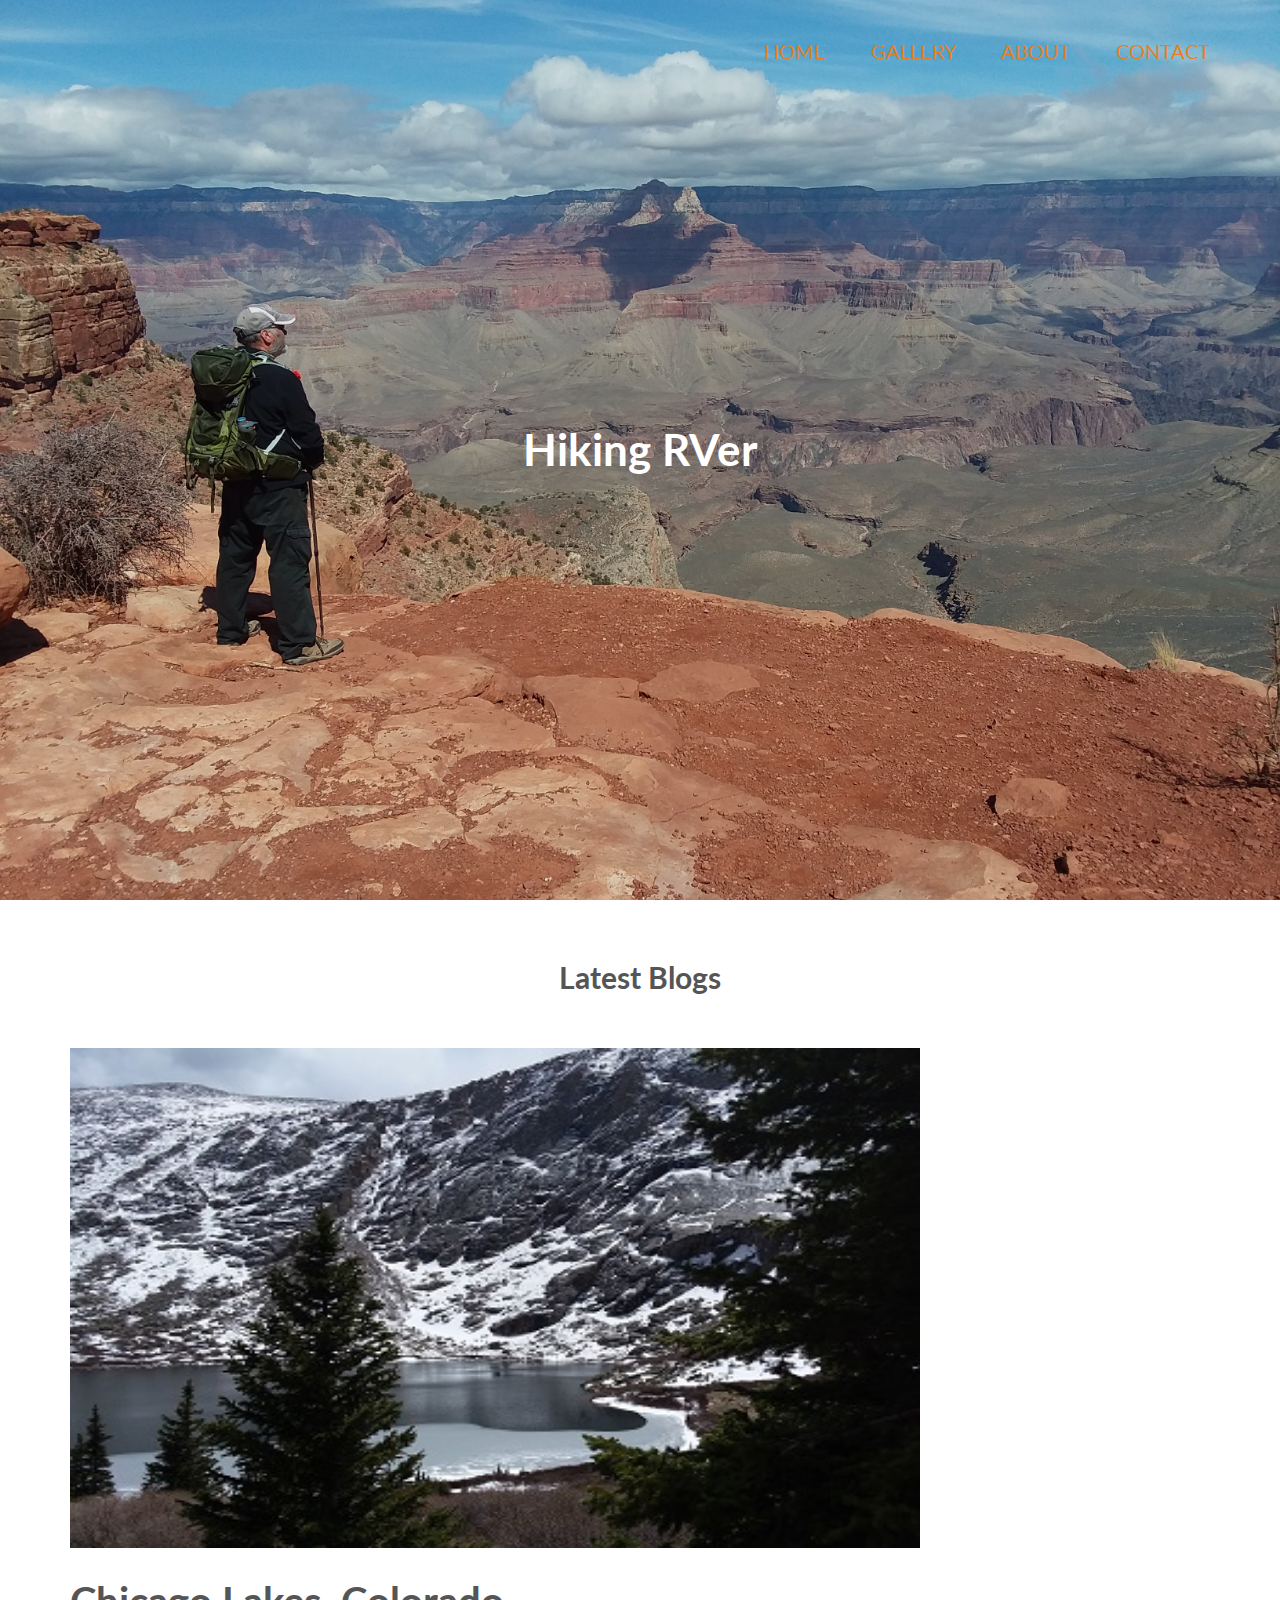
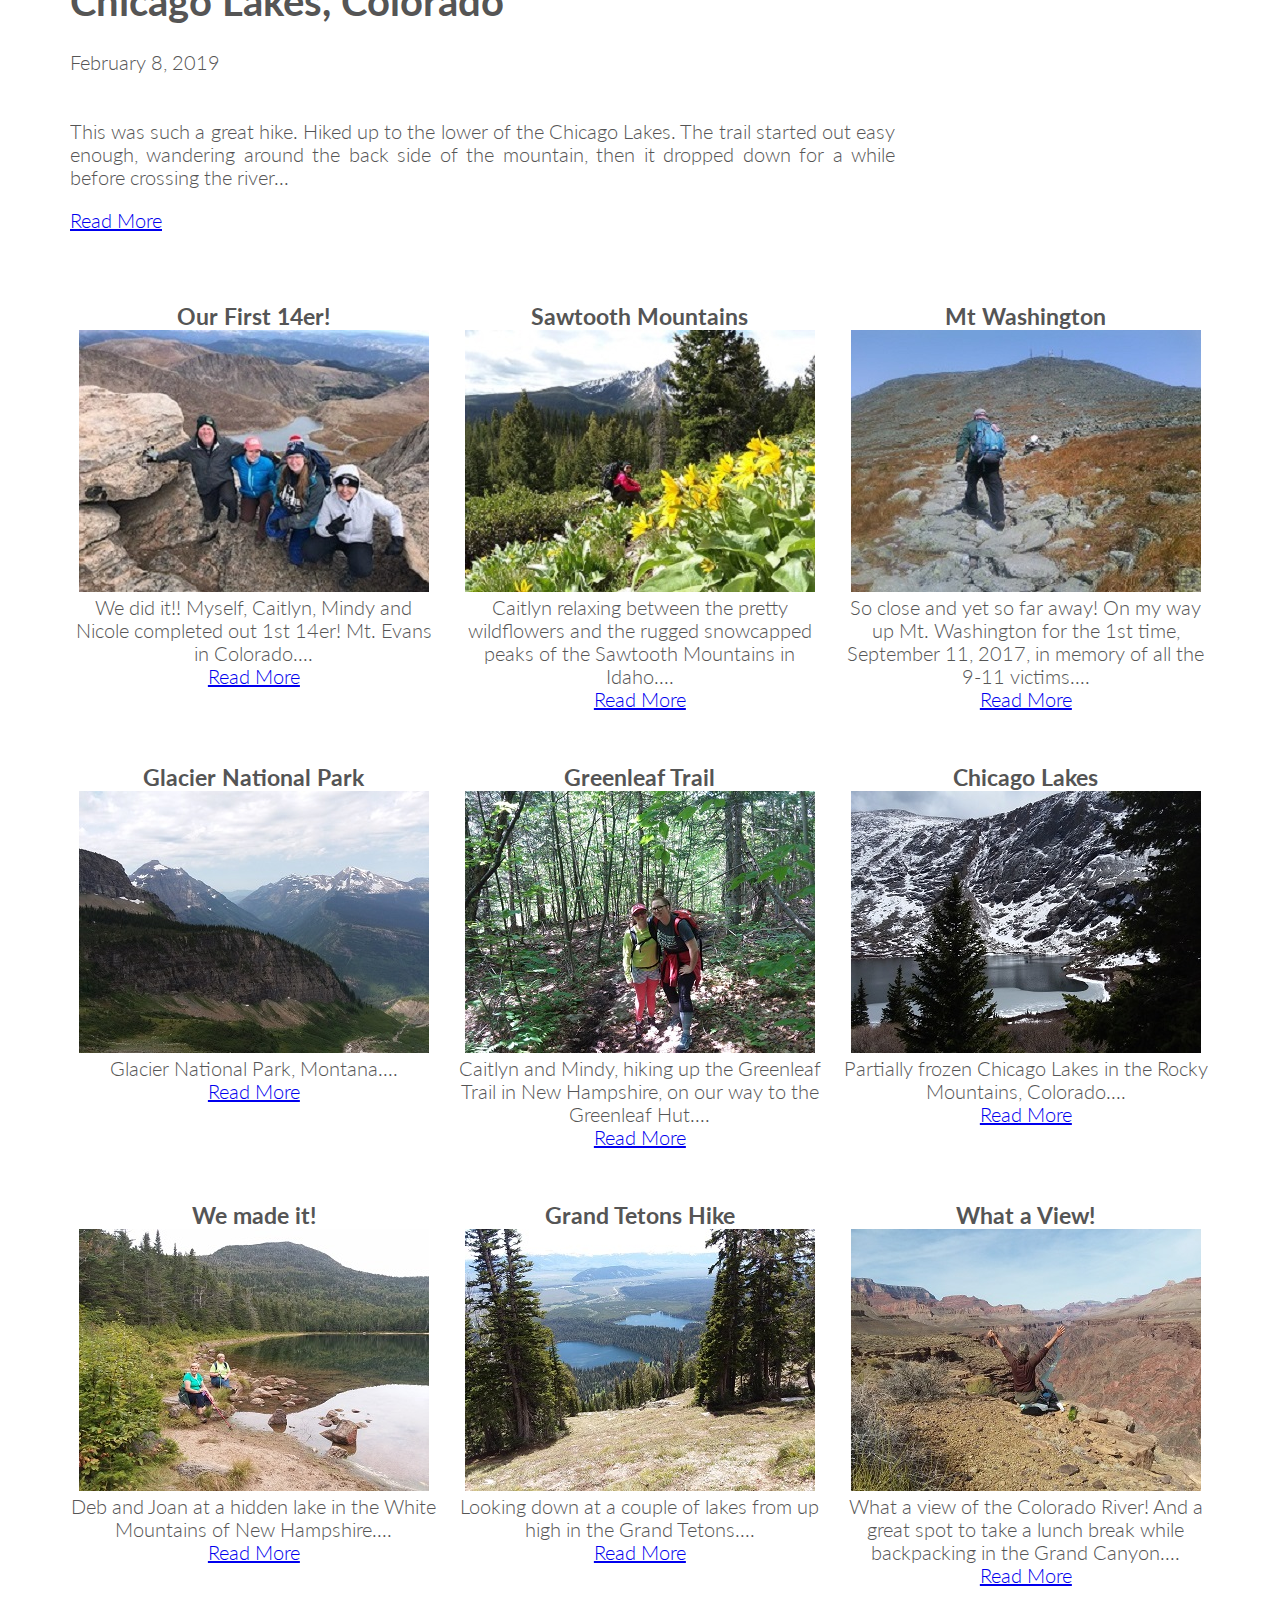
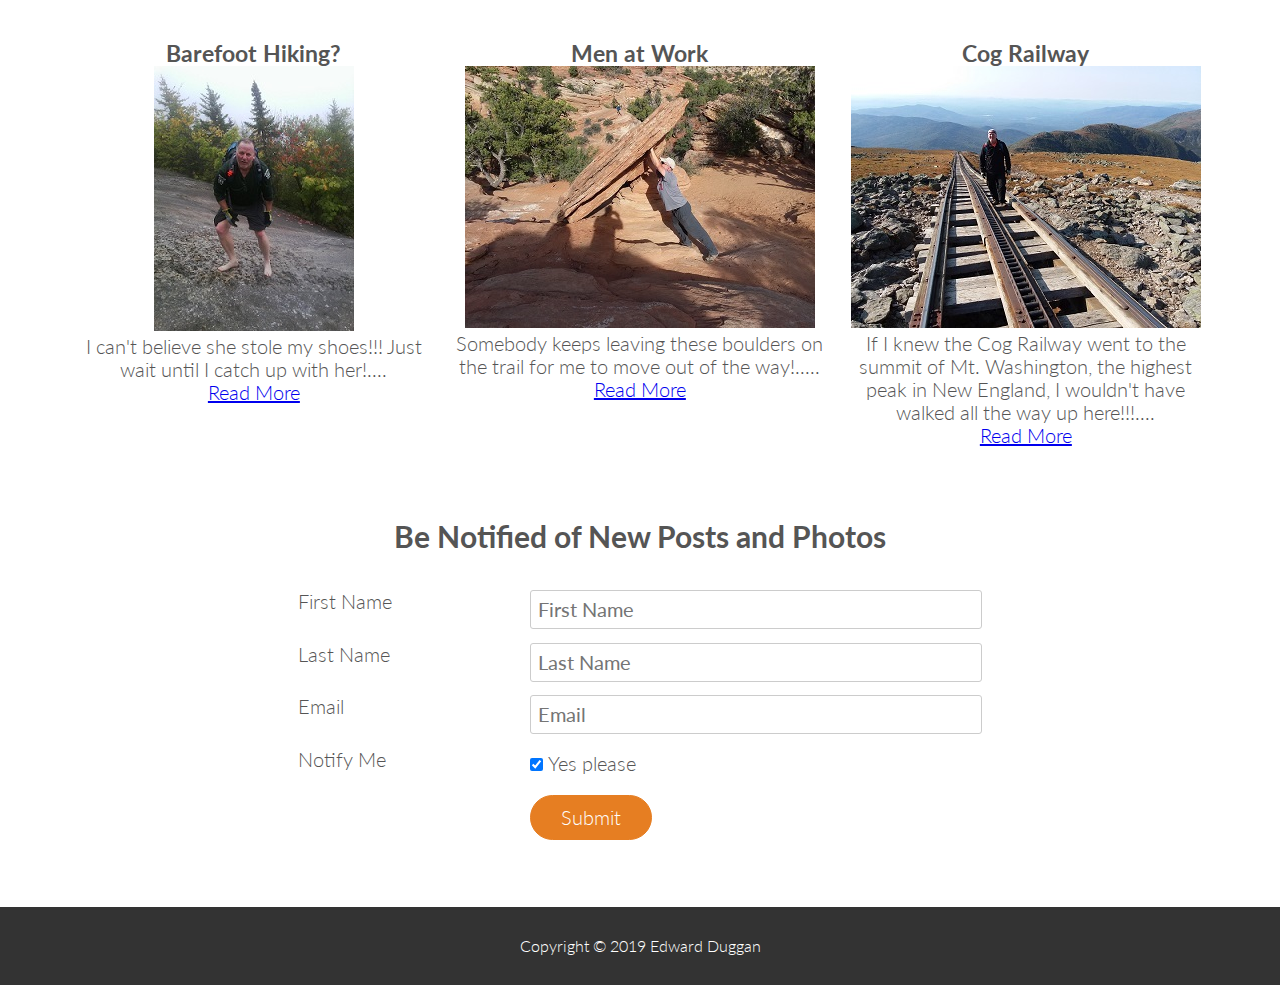
<file: index.html>
<!DOCTYPE html>
<html lang="en">
	<head>			
		<meta charset="utf-8">
		<meta name="viewport" content="width-device-width, initial-scale 1.0">	
		<meta name="description" content="Photos and stories of views along the hiking trails">
		<meta name="keywords" content="views, pictures, photos, trails, hiking, hikes, hiking trails, hiking scenery, mountains, pictures of scenic hikes, photos of scenic hikes, hiking blog, stories of hikes, nature pictures, nature photos, mountains, lakes, rivers, streams, waterfalls, mother nature">
		<meta name="author" content="Edward Duggan">

		<link rel="stylesheet" type="text/css" href="vendors/css/normalize.css">
		<link rel="stylesheet" type="text/css" href="vendors/css/grid.css">
		<link rel="stylesheet" type="text/css" href="resources/css/style.css">
		<link href="http://fonts.googleapis.com/css?family=Lato:100,300,400,300italic" rel="stylesheet" type="text/css">

		<script src="https://ajax.googleapis.com/ajax/libs/jquery/3.1.1/jquery.min.js" type="text/javascript"></script>
	    
		<title>Hiking RVer</title>
	</head>

	<body>
		<header>
			<nav>
				<div class="main-header-home">
					<div class="row">
						<ul class="main-nav">
							<li class="current"><a href="index.html">Home</a></li>
							<li><a href="gallery.html">Gallery</a></li>
							<li><a href="about.html">About</a></li>
							<li><a href="contact.html">Contact</a></li>
						</ul>
					</div>
				</div>
			</nav>
			<div id="branding-heading">
				<h1>Hiking RVer</h1>
			</div>			
		</header>

		<section class="latest-blogs">
			<div class="row">
				<h2>Latest Blogs</h2>
				<br>
			</div>
		</section>

		<section>
			<div class="container">
				<div class="row">
					<div class="blog-post">
						<img src="resources/css/img/photos/chicago_lakes.jpg" alt="Chicago Lakes, Colorado">
                        <h1>Chicago Lakes, Colorado</h1>
						<p class="date">February 8, 2019</p>
                        <br><br><br>
						<p class="main-text">
							This was such a great hike.  Hiked up to the lower of the Chicago Lakes.  The trail started out easy enough, wandering around the back side of the mountain, then it dropped down for a while before crossing the river...
						</p>
						<div class="row">
							<div class="button">
								<a href="#"> Read More </a>
							</div>
						</div>
					</div>
				</div>
			</div>
		</section>

		<section class="section-blog">
			<div class="row">

				<div class="col span-1-of-3 box">
					<h3>Our First 14er!</h3>
					<figure class="blog-main-photo">
						<img src="resources/css/img/photos/14er.jpg" alt="Mt. Evan's Summit, Colorado">
					</figure>
					<p>
						We did it!!  Myself, Caitlyn, Mindy and Nicole completed out 1st 14er!  Mt. Evans in Colorado....
					</p>
					<div class="row">
						<div class="button">
							<a href="#"> Read More </a>
						</div>
					</div>
				</div>

				<div class="col span-1-of-3 box">
					<h3>Sawtooth Mountains</h3>
					<figure class="blog-main-photo">
						<img src="resources/css/img/photos/contrast.jpg" alt="Sawtooth Mountains, Idaho">
					</figure>
					<p>
						Caitlyn relaxing between the pretty wildflowers and the rugged snowcapped peaks of the Sawtooth Mountains in Idaho....
					</p>
					<div class="row">
						<div class="button">
							<a href="#"> Read More </a>
						</div>
					</div>
				</div>

				<div class="col span-1-of-3 box">
					<h3>Mt Washington</h3>
					<figure class="blog-main-photo">
						<img src="resources/css/img/photos/keep_going.jpg" alt="Mt. Washington, New Hampshire">
					</figure>
					<p>
						So close and yet so far away!  On my way up Mt. Washington for the 1st time, September 11, 2017, in memory of all the 9-11 victims....
					</p>
					<div class="row">
						<div class="button">
							<a href="#"> Read More </a>
						</div>
					</div>
				</div>

			</div>
		</section>

		<section class="section-blog">
			<div class="row">

				<div class="col span-1-of-3 box">
					<h3>Glacier National Park</h3>
					<figure class="blog-main-photo">
						<img src="resources/css/img/photos/glacier.jpg" alt="Glacier National Park, Montana">
					</figure>
					<p>
						Glacier National Park, Montana....
					</p>
					<div class="row">
						<div class="button">
							<a href="#"> Read More </a>
						</div>
					</div>
				</div>

				<div class="col span-1-of-3 box">
					<h3>Greenleaf Trail</h3>
					<figure class="blog-main-photo">
						<img src="resources/css/img/photos/cait_and_mindy.jpg" alt="My kids on the Greenleaf Trail">
					</figure>
					<p>
						Caitlyn and Mindy, hiking up the Greenleaf Trail in New Hampshire, on our way to the Greenleaf Hut....
					</p>
					<div class="row">
						<div class="button">
							<a href="#"> Read More </a>
						</div>
					</div>
				</div>

				<div class="col span-1-of-3 box">
					<h3>Chicago Lakes</h3>
					<figure class="blog-main-photo">
						<img src="resources/css/img/photos/chicago_lakes.jpg" alt="Chicago Lakes, Colorado">
					</figure>
					<p>
						Partially frozen Chicago Lakes in the Rocky Mountains, Colorado....
					</p>
					<div class="row">
						<div class="button">
							<a href="#"> Read More </a>
						</div>
					</div>
				</div>

			</div>
		</section>

		<section class="section-blog">
			<div class="row">

				<div class="col span-1-of-3 box">
					<h3>We made it!</h3>
					<figure class="blog-main-photo">
						<img src="resources/css/img/photos/hidden_lake.jpg" alt="A Hidden Lake in New Hampshire">
					</figure>
					<p>
						Deb and Joan at a hidden lake in the White Mountains of New Hampshire....
					</p>
					<div class="row">
						<div class="button">
							<a href="#"> Read More </a>
						</div>
					</div>
				</div>

				<div class="col span-1-of-3 box">
					<h3>Grand Tetons Hike</h3>
					<figure class="blog-main-photo">
						<img src="resources/css/img/photos/grand_tetons.jpg" alt="Grand Tetons, Wyoming">
					</figure>
					<p>
						Looking down at a couple of lakes from up high in the Grand Tetons....
					</p>
					<div class="row">
						<div class="button">
							<a href="#"> Read More </a>
						</div>
					</div>
				</div>

				<div class="col span-1-of-3 box">
					<h3>What a View!</h3>
					<figure class="blog-main-photo">
						<img src="resources/css/img/photos/what_a_view.jpg" alt="Colrado River, Grand Canyon">
					</figure>
					<p>
						What a view of the Colorado River!  And a great spot to take a lunch break while backpacking in the Grand Canyon....
					</p>
					<div class="row">
						<div class="button">
							<a href="#"> Read More </a>
						</div>
					</div>
				</div>

			</div>
		</section>

		<section class="section-blog">
			<div class="row">

				<div class="col span-1-of-3 box">
					<h3>Barefoot Hiking?</h3>
					<figure class="blog-main-photo">
						<img src="resources/css/img/photos/she_stole_my_shoes.jpg" alt="Barefoot hiking the Baldfaces in New Hampshire">
					</figure>
					<p>
						I can't believe she stole my shoes!!!  Just wait until I catch up with her!....
					</p>
					<div class="row">
						<div class="button">
							<a href="#"> Read More </a>
						</div>
					</div>
				</div>

				<div class="col span-1-of-3 box">
					<h3>Men at Work</h3>
					<figure class="blog-main-photo">
						<img src="resources/css/img/photos/men_at_work.jpg" alt="Men at Work, Zion National Park">
					</figure>
					<p>
						Somebody keeps leaving these boulders on the trail for me to move out of the way!.....
					</p>
					<div class="row">
						<div class="button">
							<a href="#"> Read More </a>
						</div>
					</div>
				</div>

				<div class="col span-1-of-3 box">
					<h3>Cog Railway</h3>
					<figure class="blog-main-photo">
						<img src="resources/css/img/photos/cog_railway.jpg" alt="Cog Railway tracks near Mt. Washington Summit in New Hampshire">
					</figure>
					<p>
						If I knew the Cog Railway went to the summit of Mt. Washington, the highest peak in New England, I wouldn't have walked all the way up here!!!....
					</p>
					<div class="row">
						<div class="button">
							<a href="#"> Read More </a>
						</div>
					</div>
				</div>

			</div>
		</section>

		<section class="section-form">
			<div class="row">
				<h2>Be Notified of New Posts and Photos</h2>
			</div>
			<div class="row">
				<form method="post" action="#" class="contact-form">
					<div class="row">
						<div class="col span-1-of-3">
							<label for="firstName">First Name</label>
						</div>
						<div class="col span-2-of-3">
							<input type="text" name="firstName" id="firstName" placeholder="First Name" required="">
						</div>
					</div>
                    <div class="row">
						<div class="col span-1-of-3">
							<label for="lastName">Last Name</label>
						</div>
						<div class="col span-2-of-3">
							<input type="text" name="lastName" id="lastName" placeholder="Last Name" required="">
						</div>
					</div>
					<div class="row">
						<div class="col span-1-of-3">
							<label for="email">Email</label>
						</div>
						<div class="col span-2-of-3">
							<input type="email" name="email" id="email" placeholder="Email" required>
						</div>
					</div>
					<div class="row">
						<div class="col span-1-of-3">
							<label>Notify Me</label>
						</div>
						<div class="col span-2-of-3">
							<input type="checkbox" name="notify" id="notify" checked>Yes please
						</div>
					</div>
					<div class="row">
						<div class="col span-1-of-3">
							<label>&nbsp;</label>
						</div>
						<div class="col span-2-of-3">
							<input type="submit" value="Submit">
						</div>
					</div>
				</form>
			</div>
		</section>      

		<footer>
			<div class="row">
				<p>Copyright &copy; 2019 Edward Duggan</p>
			</div>
		</footer>
	</body>
</html>
</file>
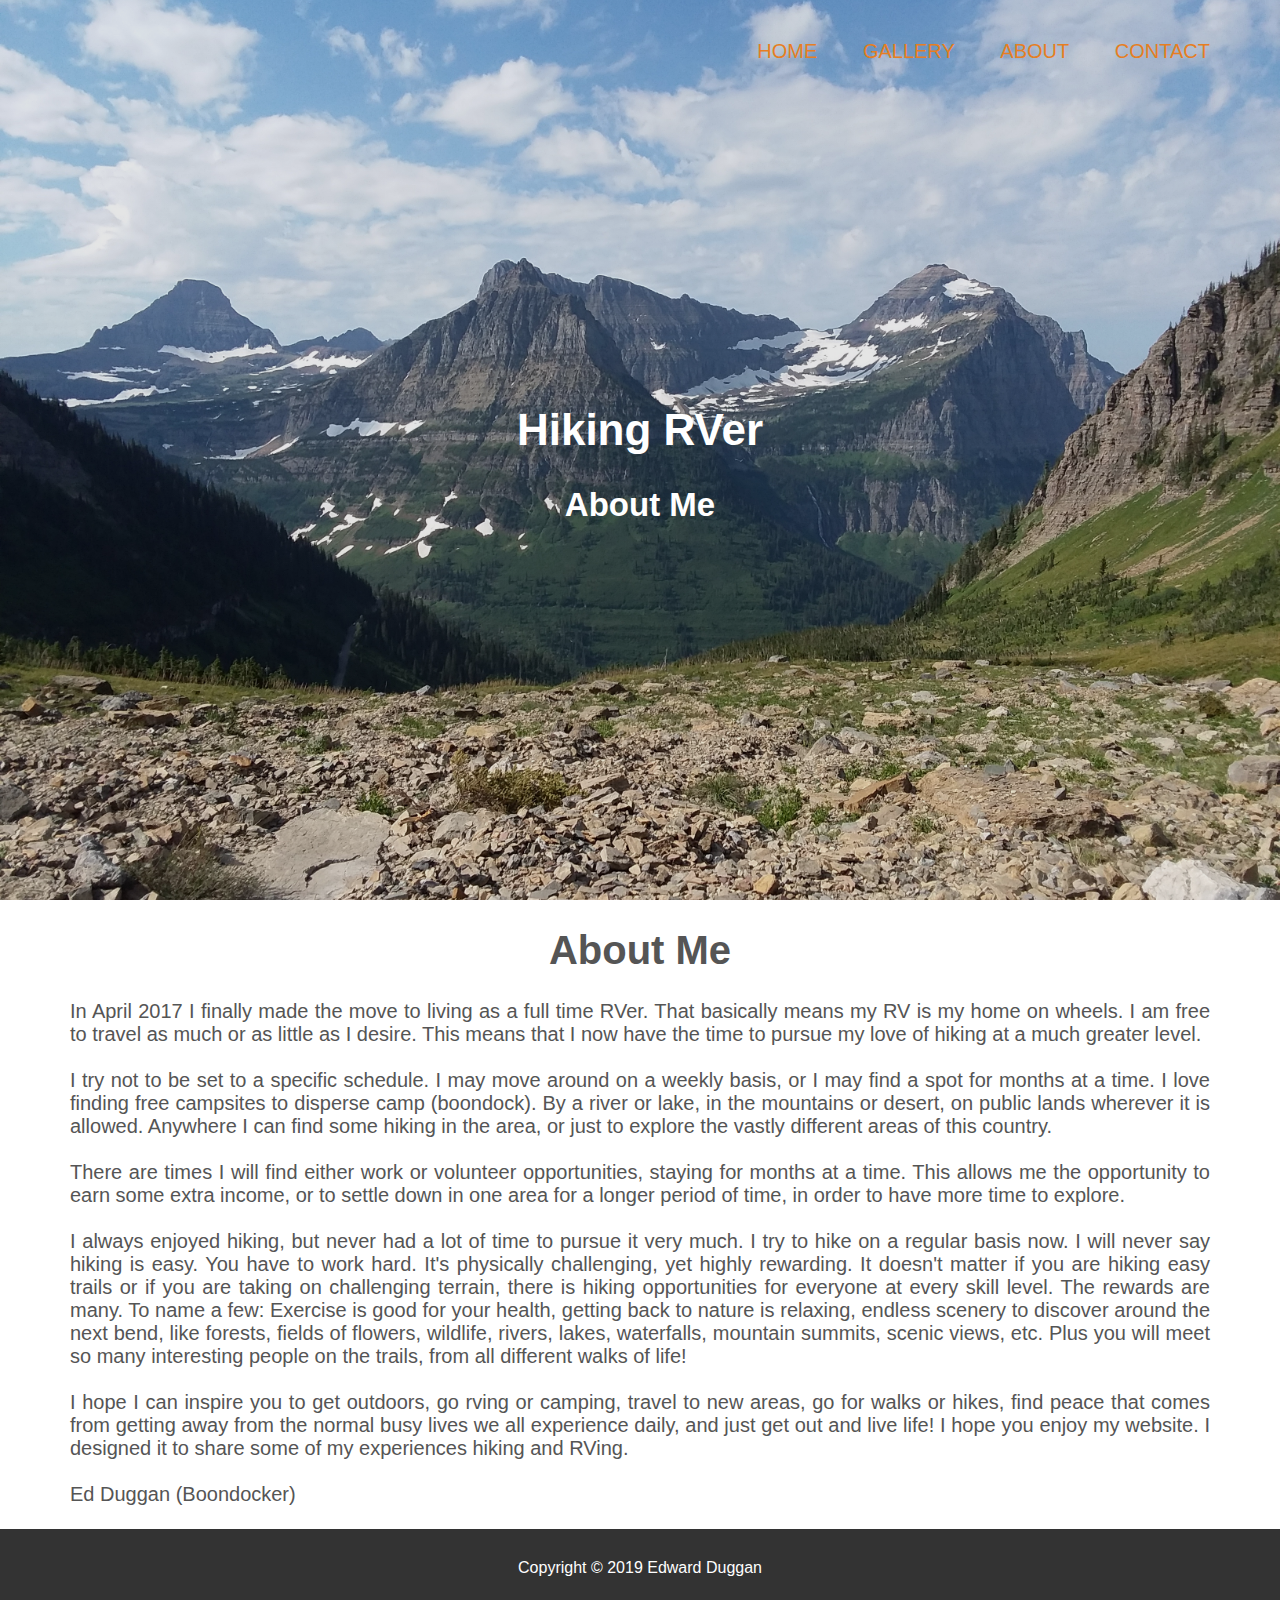
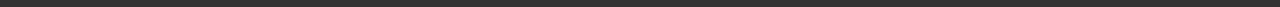
<file: about.html>
<!DOCTYPE html>
<html lang="en">
	<head>		
	<!--
		<meta charset="utf-8">
		<meta name="viewport" content="width-device-width, initial-scale 1.0">	
		<meta name="description" content="Photos and stories of views along the hiking trails">
		<meta name="keywords" content="views, pictures, photos, trails, hiking, hikes, hiking trails, hiking scenery, mountains, pictures of scenic hikes, photos of scenic hikes, hiking blog, stories of hikes, nature pictures, nature photos, mountains, lakes, rivers, streams, waterfalls, mother nature">
		<meta name="author" content="Edward Duggan">
	-->

		<link rel="stylesheet" type="text/css" href="vendors/css/normalize.css">
		<link rel="stylesheet" type="text/css" href="vendors/css/grid.css">
		<link rel="stylesheet" type="text/css" href="resources/css/style.css">
		<title>Hiking RVer</title>
	</head>

	<body>
		<header>
			<nav>
				<div class="main-header-about">
					<div class="row">
						<ul class="main-nav">
							<li><a href="index.html">Home</a></li>
							<li><a href="gallery.html">Gallery</a></li>
							<li class="current"><a href="about.html">About</a></li>
							<li><a href="contact.html">Contact</a></li>
						</ul>
					</div>
				</div>
			</nav>
			<div class="about-heading">
				<h1>Hiking RVer<br></h1>
				<h2>About Me</h2>
			</div>			
		</header>

		<section class="about_me">
			<div class="row">
				<h1>About Me</h1>
				<p>In April 2017 I finally made the move to living as a full time RVer.  That basically means my RV is my home on wheels.  I am free to travel as much or as little as I desire.  This means that I now have the time to pursue my love of hiking at a much greater level.</p>
				<br>
				<p>I try not to be set to a specific schedule.  I may move around on a weekly basis, or I may find a spot for months at a time.  I love finding free campsites to disperse camp (boondock).  By a river or lake, in the mountains or desert, on public lands wherever it is allowed.  Anywhere I can find some hiking in the area, or just to explore the vastly different areas of this country.</p>
				<br>
				<p>There are times I will find either work or volunteer opportunities, staying for months at a time.  This allows me the opportunity to earn some extra income, or to settle down in one area for a longer period of time, in order to have more time to explore.</p>
				<br>
				<p>I always enjoyed hiking, but never had a lot of time to pursue it very much.  I try to hike on a regular basis now.  I will never say hiking is easy.  You have to work hard.  It's physically challenging, yet highly rewarding.  It doesn't matter if you are hiking easy trails or if you are taking on challenging terrain, there is hiking opportunities for everyone at every skill level.  The rewards are many.  To name a few: Exercise is good for your health, getting back to nature is relaxing, endless scenery to discover around the next bend, like forests, fields of flowers, wildlife, rivers, lakes, waterfalls, mountain summits, scenic views, etc.  Plus you will meet so many interesting people on the trails, from all different walks of life!</p>
				<br>
				<p>I hope I can inspire you to get outdoors, go rving or camping, travel to new areas, go for walks or hikes, find peace that comes from getting away from the normal busy lives we all experience daily, and just get out and live life!  I hope you enjoy my website.  I designed it to share some of my experiences hiking and RVing.</p>
				<br>
				<p>Ed Duggan (Boondocker)</p>
				<br>
			</div>
		</section>

		<footer>
			<div class="row">
				<p>Copyright &copy; 2019 Edward Duggan</p>
			</div>
		</footer>
	</body>
</html>
</file>
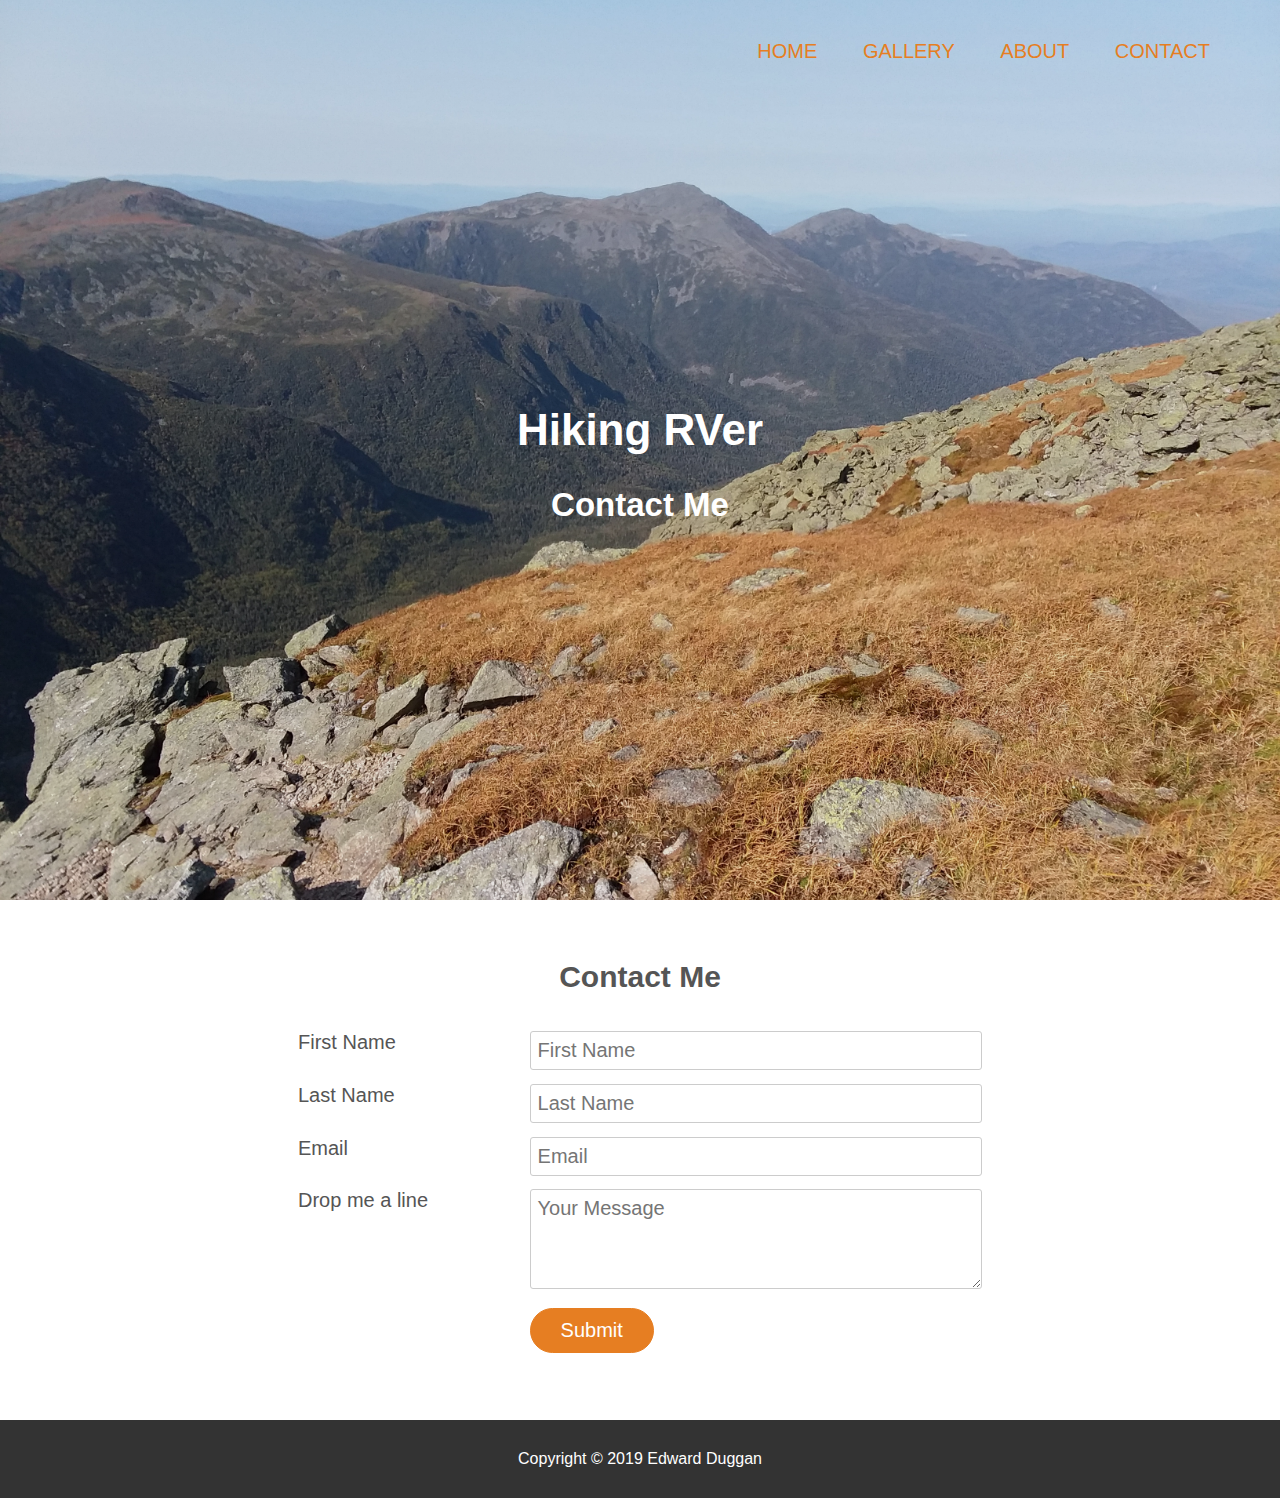
<file: contact.html>
<!DOCTYPE html>
<html lang="en">
	<head>		
	<!--
		<meta charset="utf-8">
		<meta name="viewport" content="width-device-width, initial-scale 1.0">	
		<meta name="description" content="Photos and stories of views along the hiking trails">
		<meta name="keywords" content="views, pictures, photos, trails, hiking, hikes, hiking trails, hiking scenery, mountains, pictures of scenic hikes, photos of scenic hikes, hiking blog, stories of hikes, nature pictures, nature photos, mountains, lakes, rivers, streams, waterfalls, mother nature">
		<meta name="author" content="Edward Duggan">
	-->

		<link rel="stylesheet" type="text/css" href="vendors/css/normalize.css">
		<link rel="stylesheet" type="text/css" href="vendors/css/grid.css">
		<link rel="stylesheet" type="text/css" href="resources/css/style.css">
		<title>Hiking RVer</title>
	</head>

	<body>
		<header>
			<nav>
				<div class="main-header-contact">
					<div class="row">
						<ul class="main-nav">
							<li><a href="index.html">Home</a></li>
							<li><a href="gallery.html">Gallery</a></li>
							<li><a href="about.html">About</a></li>
							<li class="current"><a href="contact.html">Contact</a></li>
						</ul>
					</div>
				</div>
			</nav>
			<div class="contact-heading">
				<h1>Hiking RVer<br></h1>
				<h2>Contact Me</h2>
			</div>			
		</header>

		<section class="section-form">
			<div class="row">
				<h2>Contact Me</h2>
			</div>
			<div class="row">
				<form method="post" action="#" class="contact-form">
					<div class="row">
						<div class="col span-1-of-3">
							<label for="firstName">First Name</label>
						</div>
						<div class="col span-2-of-3">
							<input type="text" name="firstName" id="firstName" placeholder="First Name" required="">
						</div>
					</div>
                    <div class="row">
						<div class="col span-1-of-3">
							<label for="lastName">Last Name</label>
						</div>
						<div class="col span-2-of-3">
							<input type="text" name="lastName" id="lastName" placeholder="Last Name" required="">
						</div>
					</div>
					<div class="row">
						<div class="col span-1-of-3">
							<label for="email">Email</label>
						</div>
						<div class="col span-2-of-3">
							<input type="email" name="email" id="email" placeholder="Email" required>
						</div>
					</div>
					<div class="row">
						<div class="col span-1-of-3">
							<label>Drop me a line</label>
						</div>
						<div class="col span-2-of-3">
							<textarea name="message" placeholder="Your Message"></textarea>
						</div>
					</div>
					<div class="row">
						<div class="col span-1-of-3">
							<label>&nbsp;</label>
						</div>
						<div class="col span-2-of-3">
							<input type="submit" value="Submit">
						</div>
					</div>
				</form>
			</div>
		</section>

		<footer>
			<div class="row">
				<p>Copyright &copy; 2019 Edward Duggan</p>
			</div>
		</footer>
	</body>
</html>
</file>
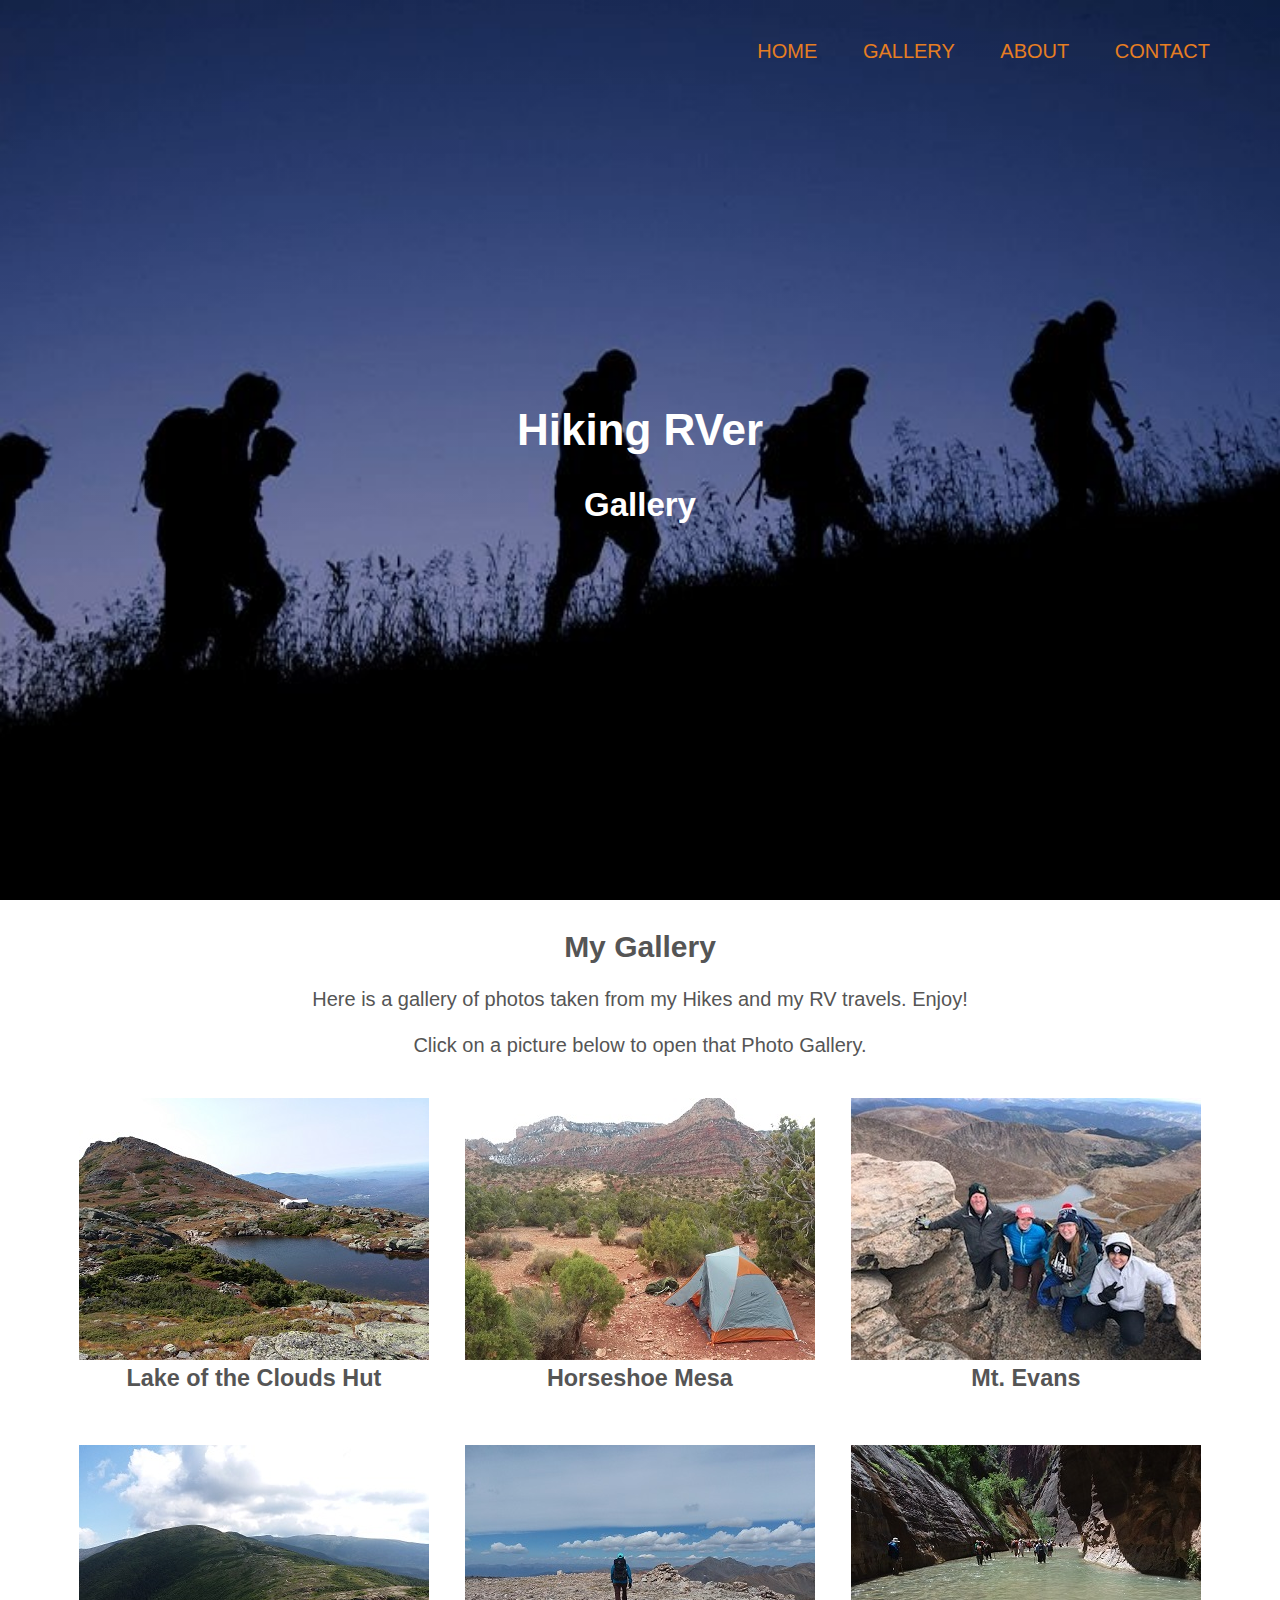
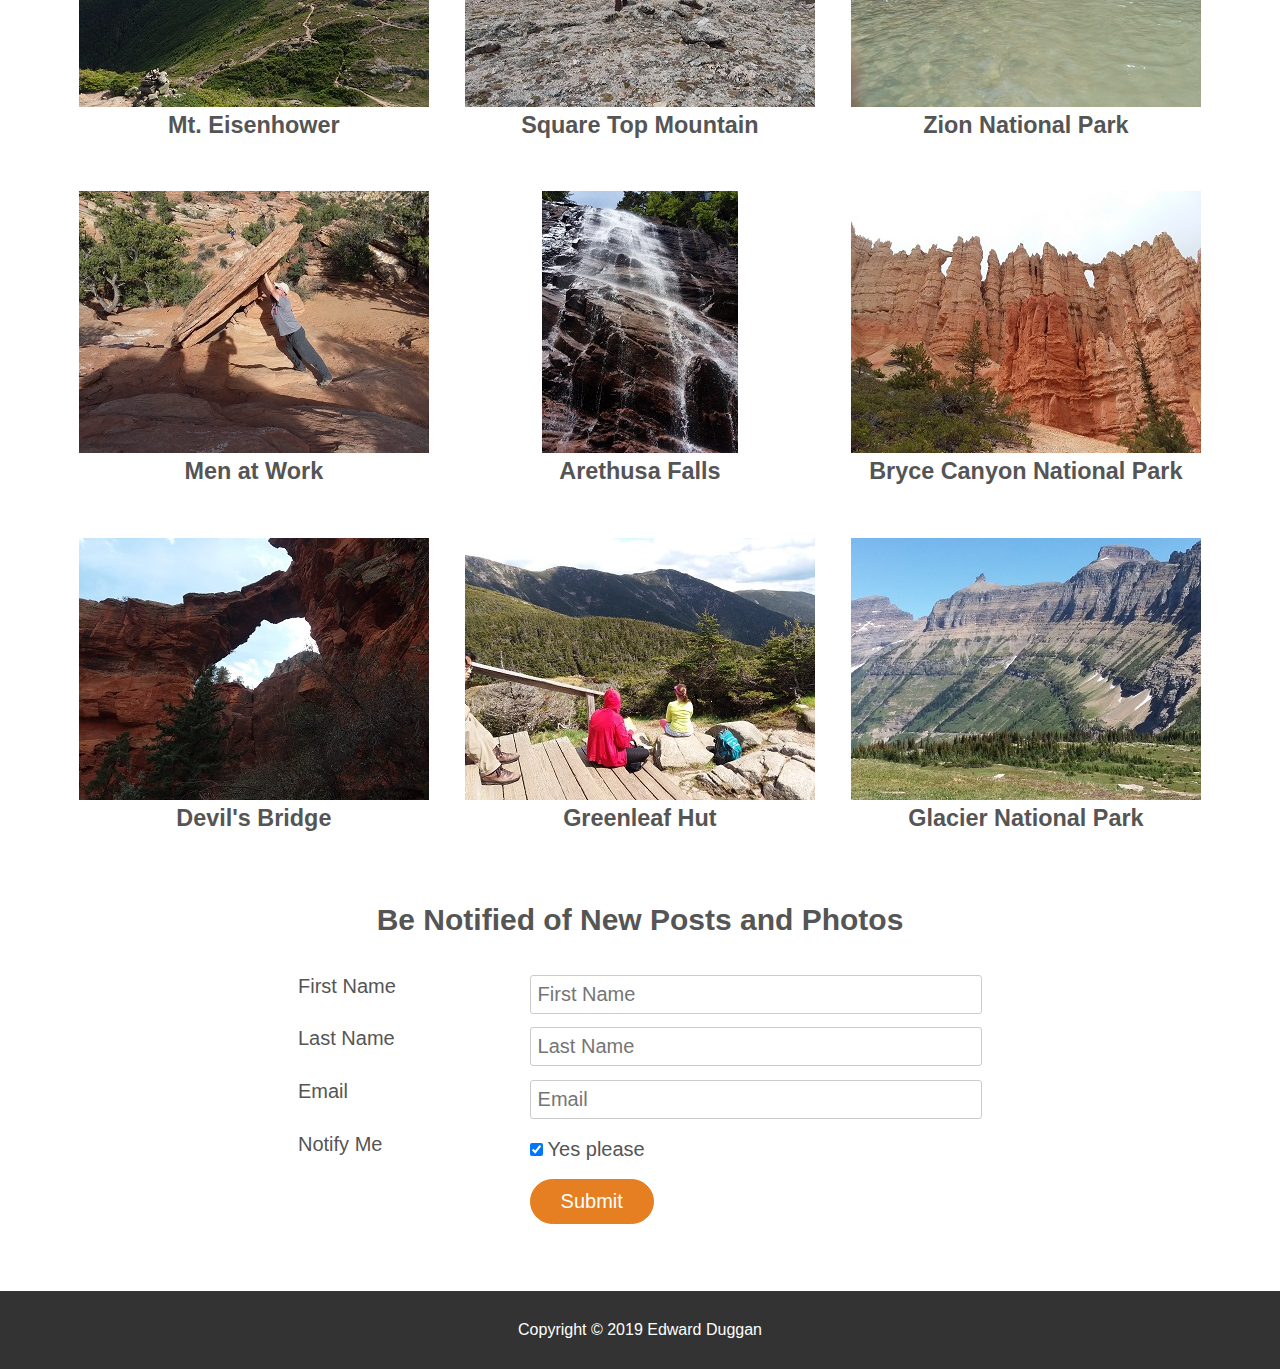
<file: gallery.html>
<!DOCTYPE html>
<html lang="en">
	<head>		
	<!--
		<meta charset="utf-8">
		<meta name="viewport" content="width-device-width, initial-scale 1.0">	
		<meta name="description" content="Photos and stories of views along the hiking trails">
		<meta name="keywords" content="views, pictures, photos, trails, hiking, hikes, hiking trails, hiking scenery, mountains, pictures of scenic hikes, photos of scenic hikes, hiking blog, stories of hikes, nature pictures, nature photos, mountains, lakes, rivers, streams, waterfalls, mother nature">
		<meta name="author" content="Edward Duggan">
	-->

		<link rel="stylesheet" type="text/css" href="vendors/css/normalize.css">
		<link rel="stylesheet" type="text/css" href="vendors/css/grid.css">
		<link rel="stylesheet" type="text/css" href="resources/css/style.css">
		<title>Hiking RVer</title>
	</head>

	<body>
		<header>
			<nav>
				<div class="main-header-gallery">
					<div class="row">
						<ul class="main-nav">
							<li><a href="index.html">Home</a></li>
							<li class="current"><a href="gallery.html">Gallery</a></li>
							<li><a href="about.html">About</a></li>
							<li><a href="contact.html">Contact</a></li>
						</ul>
					</div>
				</div>
			</nav>
			<div class="gallery-heading">
				<h1>Hiking RVer<br></h1>
				<h2>Gallery</h2>
			</div>			
		</header>

		<section class="main-gallery">
			<div class="row">
				<h2>My Gallery</h2>
				<br>
				<p class="long-copy">
					Here is a gallery of photos taken from my Hikes and my RV travels.  Enjoy!
					<br><br>
					Click on a picture below to open that Photo Gallery.
				</p>
			</div>
		</section>

		<section class="section-gallery">
			<div class="row">
				<div class="col span-1-of-3 box">
					<figure class="gallery-main-photo">
						<img src="resources/css/img/photos/lake_of_the_clouds.jpg" alt="Lake of the Clouds Hut, New Hampshire">
					</figure>
					<figcaption>
						<h3>Lake of the Clouds Hut</h3>
					</figcaption>
				</div>
				<div class="col span-1-of-3 box">
					<figure class="gallery-main-photo">
						<img src="resources/css/img/photos/horseshoe_mesa.jpg" alt="Horseshoe Mesa, Grand Canyon">
					</figure>
					<h3>Horseshoe Mesa</h3>
				</div>
				<div class="col span-1-of-3 box">
					<figure class="gallery-main-photo">
						<img src="resources/css/img/photos/mt_evans.jpg" alt="Mt. Evans, Colorado">
					</figure>
					<h3>Mt. Evans</h3>
				</div>
			</div>
		</section>

		<section class="section-gallery">
			<div class="row">
				<div class="col span-1-of-3 box">
					<figure class="gallery-main-photo">
						<img src="resources/css/img/photos/mt_eisenhower.jpg" alt="Mt. Eisenhower, New Hampshire">
					</figure>
					<h3>Mt. Eisenhower</h3>
				</div>
				<div class="col span-1-of-3 box">
					<figure class="gallery-main-photo">
						<img src="resources/css/img/photos/square_top_mountain.jpg" alt="Square Top Mtn., Colorado">
					</figure>
					<h3>Square Top Mountain</h3>
				</div>
				<div class="col span-1-of-3 box">
					<figure class="gallery-main-photo">
						<img src="resources/css/img/photos/zion.jpg" alt="Zion National Park, Utah">
					</figure>
					<h3>Zion National Park</h3>
				</div>
			</div>
		</section>

		<section class="section-gallery">
			<div class="row">
				<div class="col span-1-of-3 box">
					<figure class="gallery-main-photo">
						<img src="resources/css/img/photos/men_at_work.jpg" alt="Men at Work, Zion National Park">
					</figure>
					<h3>Men at Work</h3>
				</div>
				<div class="col span-1-of-3 box">
					<figure class="gallery-main-photo">
						<img src="resources/css/img/photos/arethusa_falls.jpg" alt="Arethusa Falls, New Hampshire">
					</figure>
					<h3>Arethusa Falls</h3>
				</div>
				<div class="col span-1-of-3 box">
					<figure class="gallery-main-photo">
						<img src="resources/css/img/photos/bryce_canyon.jpg" alt="Bryce Canyon, Utah">
					</figure>
					<h3>Bryce Canyon National Park</h3>
				</div>
			</div>
		</section>

		<section class="section-gallery">
			<div class="row">
				<div class="col span-1-of-3 box">
					<figure class="gallery-main-photo">
						<img src="resources/css/img/photos/devils_bridge.jpg" alt="Devil's Bridge, Sedona, Arizona">
					</figure>
					<h3>Devil's Bridge</h3>
				</div>
				<div class="col span-1-of-3 box">
					<figure class="gallery-main-photo">
						<img src="resources/css/img/photos/greenleaf_hut.jpg" alt="Greenleaf Hut, New Hampshire">
					</figure>
					<h3>Greenleaf Hut</h3>
				</div>
				<div class="col span-1-of-3 box">
					<figure class="gallery-main-photo">
						<img src="resources/css/img/photos/glacier_national_park.jpg" alt="Glacier National Park, Montana">
					</figure>
					<h3>Glacier National Park</h3>
				</div>
			</div>
		</section>
        
        <section class="section-form">
			<div class="row">
				<h2>Be Notified of New Posts and Photos</h2>
			</div>
			<div class="row">
				<form method="post" action="#" class="contact-form">
					<div class="row">
						<div class="col span-1-of-3">
							<label for="firstName">First Name</label>
						</div>
						<div class="col span-2-of-3">
							<input type="text" name="firstName" id="firstName" placeholder="First Name" required="">
						</div>
					</div>
                    <div class="row">
						<div class="col span-1-of-3">
							<label for="lastName">Last Name</label>
						</div>
						<div class="col span-2-of-3">
							<input type="text" name="lastName" id="lastName" placeholder="Last Name" required="">
						</div>
					</div>
					<div class="row">
						<div class="col span-1-of-3">
							<label for="email">Email</label>
						</div>
						<div class="col span-2-of-3">
							<input type="email" name="email" id="email" placeholder="Email" required>
						</div>
					</div>
					<div class="row">
						<div class="col span-1-of-3">
							<label>Notify Me</label>
						</div>
						<div class="col span-2-of-3">
							<input type="checkbox" name="notify" id="notify" checked>Yes please
						</div>
					</div>
					<div class="row">
						<div class="col span-1-of-3">
							<label>&nbsp;</label>
						</div>
						<div class="col span-2-of-3">
							<input type="submit" value="Submit">
						</div>
					</div>
				</form>
			</div>
		</section>

		<footer>
			<div class="row">
				<p>Copyright &copy; 2019 Edward Duggan</p>
			</div>
		</footer>
	</body>
</html>
</file>
<file: vendors/css/grid.css>
/*  SECTIONS  ============================================================================= */

.section {
	clear: both;
	padding: 0px;
	margin: 0px;
}

/*  GROUPING  ============================================================================= */

.row {
    zoom: 1; /* For IE 6/7 (trigger hasLayout) */
}

.row:before,
.row:after {
    content:"";
    display:table;
}
.row:after {
    clear:both;
}

/*  GRID COLUMN SETUP   ==================================================================== */

.col {
	display: block;
	float:left;
	margin: 1% 0 1% 1.6%;
}

.col:first-child { margin-left: 0; } /* all browsers except IE6 and lower */


/*  REMOVE MARGINS AS ALL GO FULL WIDTH AT 480 PIXELS */

@media only screen and (max-width: 480px) {
	.col { 
		/*margin: 1% 0 1% 0%;*/
        margin: 0;
	}
}


/*  GRID OF TWO   ============================================================================= */


.span-2-of-2 {
	width: 100%;
}

.span-1-of-2 {
	width: 49.2%;
}

/*  GO FULL WIDTH AT LESS THAN 480 PIXELS */

@media only screen and (max-width: 480px) {
	.span-2-of-2 {
		width: 100%; 
	}
	.span-1-of-2 {
		width: 100%; 
	}
}


/*  GRID OF THREE   ============================================================================= */

	
.span-3-of-3 {
	width: 100%; 
}

.span-2-of-3 {
	width: 66.13%; 
}

.span-1-of-3 {
	width: 32.26%; 
}


/*  GO FULL WIDTH AT LESS THAN 480 PIXELS */

@media only screen and (max-width: 480px) {
	.span-3-of-3 {
		width: 100%; 
	}
	.span-2-of-3 {
		width: 100%; 
	}
	.span-1-of-3 {
		width: 100%;
	}
}

/*  GRID OF FOUR   ============================================================================= */

	
.span-4-of-4 {
	width: 100%; 
}

.span-3-of-4 {
	width: 74.6%; 
}

.span-2-of-4 {
	width: 49.2%; 
}

.span-1-of-4 {
	width: 23.8%; 
}


/*  GO FULL WIDTH AT LESS THAN 480 PIXELS */

@media only screen and (max-width: 480px) {
	.span-4-of-4 {
		width: 100%; 
	}
	.span-3-of-4 {
		width: 100%; 
	}
	.span-2-of-4 {
		width: 100%; 
	}
	.span-1-of-4 {
		width: 100%; 
	}
}


/*  GRID OF FIVE   ============================================================================= */

	
.span-5-of-5 {
	width: 100%;
}

.span-4-of-5 {
  	width: 79.68%; 
}

.span-3-of-5 {
  	width: 59.36%; 
}

.span-2-of-5 {
  	width: 39.04%;
}

.span-1-of-5 {
  	width: 18.72%;
}


/*  GO FULL WIDTH AT LESS THAN 480 PIXELS */

@media only screen and (max-width: 480px) {
	.span-5-of-5 {
		width: 100%; 
	}
	.span-4-of-5 {
		width: 100%; 
	}
	.span-3-of-5 {
		width: 100%; 
	}
	.span-2-of-5 {
		width: 100%; 
	}
	.span-1-of-5 {
		width: 100%; 
	}
}


/*  GRID OF SIX   ============================================================================= */


.span-6-of-6 {
	width: 100%;
}

.span-5-of-6 {
  	width: 83.06%;
}

.span-4-of-6 {
  	width: 66.13%;
}

.span-3-of-6 {
  	width: 49.2%;
}

.span-2-of-6 {
  	width: 32.26%;
}

.span-1-of-6 {
  	width: 15.33%;
}


/*  GO FULL WIDTH AT LESS THAN 480 PIXELS */

@media only screen and (max-width: 480px) {
	.span-6-of-6 {
		width: 100%; 
	}
	.span-5-of-6 {
		width: 100%; 
	}
	.span-4-of-6 {
		width: 100%; 
	}
	.span-3-of-6 {
		width: 100%; 
	}
	.span-2-of-6 {
		width: 100%; 
	}
	.span-1-of-6 {
		width: 100%; 
	}
}



/*  GRID OF SEVEN   ============================================================================= */


.span-7-of-7 {
	width: 100%;
}

.span-6-of-7 {
	width: 85.48%;
}

.span-5-of-7 {
  	width: 70.97%;
}

.span-4-of-7 {
  	width: 56.45%;
}

.span-3-of-7 {
  	width: 41.94%;
}

.span-2-of-7 {
  	width: 27.42%;
}

.span-1-of-7 {
  	width: 12.91%;
}


/*  GO FULL WIDTH AT LESS THAN 480 PIXELS */

@media only screen and (max-width: 480px) {
	.span-7-of-7 {
		width: 100%; 
	}
	.span-6-of-7 {
		width: 100%; 
	}
	.span-5-of-7 {
		width: 100%; 
	}
	.span-4-of-7 {
		width: 100%; 
	}
	.span-3-of-7 {
		width: 100%; 
	}
	.span-2-of-7 {
		width: 100%; 
	}
	.span-1-of-7 {
		width: 100%; 
	}
}


/*  GRID OF EIGHT   ============================================================================= */

	
.span-8-of-8 {
	width: 100%;
}

.span-7-of-8 {
	width: 87.3%; 
}

.span-6-of-8 {
	width: 74.6%; 
}

.span-5-of-8 {
	width: 61.9%; 
}

.span-4-of-8 {
	width: 49.2%; 
}

.span-3-of-8 {
	width: 36.5%;
}

.span-2-of-8 {
	width: 23.8%; 
}

.span-1-of-8 {
	width: 11.1%; 
}


/*  GO FULL WIDTH AT LESS THAN 480 PIXELS */

@media only screen and (max-width: 480px) {
	.span-8-of-8 {
		width: 100%; 
	}
	.span-7-of-8 {
		width: 100%; 
	}
	.span-6-of-8 {
		width: 100%; 
	}
	.span-5-of-8 {
		width: 100%; 
	}
	.span-4-of-8 {
		width: 100%; 
	}
	.span-3-of-8 {
		width: 100%; 
	}
	.span-2-of-8 {
		width: 100%; 
	}
	.span-1-of-8 {
		width: 100%; 
	}
}


/*  GRID OF NINE   ============================================================================= */


.span-9-of-9 {
	width: 100%;
}

.span-8-of-9 {
	width: 88.71%;
}

.span-7-of-9 {
	width: 77.42%; 
}

.span-6-of-9 {
	width: 66.13%; 
}

.span-5-of-9 {
	width: 54.84%; 
}

.span-4-of-9 {
	width: 43.55%; 
}

.span-3-of-9 {
	width: 32.26%;
}

.span-2-of-9 {
	width: 20.97%; 
}

.span-1-of-9 {
	width: 9.68%; 
}


/*  GO FULL WIDTH AT LESS THAN 480 PIXELS */

@media only screen and (max-width: 480px) {
	.span-9-of-9 {
		width: 100%; 
	}
	.span-8-of-9 {
		width: 100%; 
	}
	.span-7-of-9 {
		width: 100%; 
	}
	.span-6-of-9 {
		width: 100%; 
	}
	.span-5-of-9 {
		width: 100%; 
	}
	.span-4-of-9 {
		width: 100%; 
	}
	.span-3-of-9 {
		width: 100%; 
	}
	.span-2-of-9 {
		width: 100%; 
	}
	.span-1-of-9 {
		width: 100%; 
	}
}


/*  GRID OF TEN   ============================================================================= */


.span-10-of-10 {
	width: 100%;
}

.span-9-of-10 {
	width: 89.84%;
}

.span-8-of-10 {
	width: 79.68%;
}

.span-7-of-10 {
	width: 69.52%; 
}

.span-6-of-10 {
	width: 59.36%; 
}

.span-5-of-10 {
	width: 49.2%; 
}

.span-4-of-10 {
	width: 39.04%; 
}

.span-3-of-10 {
	width: 28.88%;
}

.span-2-of-10 {
	width: 18.72%; 
}

.span-1-of-10 {
	width: 8.56%; 
}


/*  GO FULL WIDTH AT LESS THAN 480 PIXELS */

@media only screen and (max-width: 480px) {
	.span-10-of-10 {
		width: 100%; 
	}
	.span-9-of-10 {
		width: 100%; 
	}
	.span-8-of-10 {
		width: 100%; 
	}
	.span-7-of-10 {
		width: 100%; 
	}
	.span-6-of-10 {
		width: 100%; 
	}
	.span-5-of-10 {
		width: 100%; 
	}
	.span-4-of-10 {
		width: 100%; 
	}
	.span-3-of-10 {
		width: 100%; 
	}
	.span-2-of-10 {
		width: 100%; 
	}
	.span-1-of-10 {
		width: 100%; 
	}
}


/*  GRID OF ELEVEN   ============================================================================= */

.span-11-of-11 {
	width: 100%;
}

.span-10-of-11 {
	width: 90.76%;
}

.span-9-of-11 {
	width: 81.52%;
}

.span-8-of-11 {
	width: 72.29%;
}

.span-7-of-11 {
	width: 63.05%; 
}

.span-6-of-11 {
	width: 53.81%; 
}

.span-5-of-11 {
	width: 44.58%; 
}

.span-4-of-11 {
	width: 35.34%; 
}

.span-3-of-11 {
	width: 26.1%;
}

.span-2-of-11 {
	width: 16.87%; 
}

.span-1-of-11 {
	width: 7.63%; 
}


/*  GO FULL WIDTH AT LESS THAN 480 PIXELS */

@media only screen and (max-width: 480px) {
	.span-11-of-11 {
		width: 100%; 
	}
	.span-10-of-11 {
		width: 100%; 
	}
	.span-9-of-11 {
		width: 100%; 
	}
	.span-8-of-11 {
		width: 100%; 
	}
	.span-7-of-11 {
		width: 100%; 
	}
	.span-6-of-11 {
		width: 100%; 
	}
	.span-5-of-11 {
		width: 100%; 
	}
	.span-4-of-11 {
		width: 100%; 
	}
	.span-3-of-11 {
		width: 100%; 
	}
	.span-2-of-11 {
		width: 100%; 
	}
	.span-1-of-11 {
		width: 100%; 
	}
}


/*  GRID OF TWELVE   ============================================================================= */

.span-12-of-12 {
	width: 100%;
}

.span-11-of-12 {
	width: 91.53%;
}

.span-10-of-12 {
	width: 83.06%;
}

.span-9-of-12 {
	width: 74.6%;
}

.span-8-of-12 {
	width: 66.13%;
}

.span-7-of-12 {
	width: 57.66%; 
}

.span-6-of-12 {
	width: 49.2%; 
}

.span-5-of-12 {
	width: 40.73%; 
}

.span-4-of-12 {
	width: 32.26%; 
}

.span-3-of-12 {
	width: 23.8%;
}

.span-2-of-12 {
	width: 15.33%; 
}

.span-1-of-12 {
	width: 6.86%; 
}


/*  GO FULL WIDTH AT LESS THAN 480 PIXELS */

@media only screen and (max-width: 480px) {
	.span-12-of-12 {
		width: 100%; 
	}
	.span-11-of-12 {
		width: 100%; 
	}
	.span-10-of-12 {
		width: 100%; 
	}
	.span-9-of-12 {
		width: 100%; 
	}
	.span-8-of-12 {
		width: 100%; 
	}
	.span-7-of-12 {
		width: 100%; 
	}
	.span-6-of-12 {
		width: 100%; 
	}
	.span-5-of-12 {
		width: 100%; 
	}
	.span-4-of-12 {
		width: 100%; 
	}
	.span-3-of-12 {
		width: 100%; 
	}
	.span-2-of-12 {
		width: 100%; 
	}
	.span-1-of-12 {
		width: 100%; 
	}
}
</file>
<file: resources/css/style.css>
/* ------ Color is # ------- */

/* --------------- */
/* Basic Setup */
/* --------------- */

* {
	margin: 0;
	padding: 0;
	box-sizing: border-box;
}

html,
body {
	background-color: #fff;
	color: #555;
	font-family: Lato, Arial, sans-serif;
	font-size: 20px;
	font-weight: 300;
	text-rendering: optimizeLegibility;
	overflow-x: hidden;
}

footer {
	background-color: #333;
	padding: 30px;
	text-align: center;
	color: #fff;
	font-size: 80%;
}

/* Global */

.container{
	width: 80%;
	margin:auto;
	overflow: hidden;
}

/* Main Header */

.main-header-home {
	background-image: -webkit-linear-gradient(rgba(0, 0, 0, 0.1), rgba(0, 0, 0, 0.1)), url(img/home_showcase.jpg);
	background-image: linear-gradient(rgba(0, 0, 0, 0.1), rgba(0, 0, 0, 0.1)), url(img/home_showcase.jpg);
	background-size: cover;
	background-position: center;
	height: 100vh;
	
	background-attachment: fixed;
}

.main-header-blog {
	background-image: -webkit-linear-gradient(rgba(0, 0, 0, 0.1), rgba(0, 0, 0, 0.1)), url(img/blog_showcase.jpg);
	background-image: linear-gradient(rgba(0, 0, 0, 0.1), rgba(0, 0, 0, 0.1)), url(img/blog_showcase.jpg);
	background-size: cover;
	background-position: center;
	height: 100vh;
	
	background-attachment: fixed;
}

.main-header-gallery {
	background-image: -webkit-linear-gradient(rgba(0, 0, 0, 0.1), rgba(0, 0, 0, 0.1)), url(img/gallery_showcase.jpg);
	background-image: linear-gradient(rgba(0, 0, 0, 0.1), rgba(0, 0, 0, 0.1)), url(img/gallery_showcase.jpg);
	background-size: cover;
	background-position: center;
	height: 100vh;
	
	background-attachment: fixed;
}

.main-header-about {
	background-image: -webkit-linear-gradient(rgba(0, 0, 0, 0.1), rgba(0, 0, 0, 0.1)), url(img/about_showcase.jpg);
	background-image: linear-gradient(rgba(0, 0, 0, 0.1), rgba(0, 0, 0, 0.1)), url(img/about_showcase.jpg);
	background-size: cover;
	background-position: center;
	height: 100vh;
	
	background-attachment: fixed;
}

.main-header-contact {
	background-image: -webkit-linear-gradient(rgba(0, 0, 0, 0.1), rgba(0, 0, 0, 0.1)), url(img/contact_showcase.jpg);
	background-image: linear-gradient(rgba(0, 0, 0, 0.1), rgba(0, 0, 0, 0.1)), url(img/contact_showcase.jpg);
	background-size: cover;
	background-position: center;
	height: 100vh;
	
	background-attachment: fixed;
}

.row{
	max-width: 1140px;
	margin: 0 auto;
}

/* Main Nav */

.main-nav{
	float: right;
	list-style: none;
	margin-top: 40px;
}

.main-nav li {
	display: inline-block;
	margin-left: 40px;
	
}

.main-nav li a:link,
.main-nav li a:visited{
	padding: 8px 0;
	color: #e67e22;
	text-decoration: none;
	text-transform: uppercase;
	font-weight: 400;
	border-bottom: 2px solid transparent;
	-webkit-transition: border-bottom 0.5s;
	
}

.main-nav li a:hover,
.main-nav li a:active{
	border-bottom: 2px solid #e67e22;
}

/* Branding and Page Headings */

#branding-heading {
	position: absolute;
	font-size: 110%;
	font-weight: 400 bold;
	color: #fff;
	width: 1140px;
	top: 50%;
	left: 50%;
	text-align: center;
	-webkit-transform: translate(-50%, -50%);
	-ms-transform: translate(-50%, -50%);
	transform: translate(-50%, -50%);
}

.blog-heading {
	position: absolute;
	font-size: 110%;
	color: #fff;
	width: 1140px;
	top: 50%;
	left: 50%;
	text-align: center;
	-webkit-transform: translate(-50%, -50%);
	-ms-transform: translate(-50%, -50%);
	transform: translate(-50%, -50%);
}

.gallery-heading {
	position: absolute;
	font-size: 110%;
	color: #fff;
	width: 1140px;
	top: 50%;
	left: 50%;
	text-align: center;
	-webkit-transform: translate(-50%, -50%);
	-ms-transform: translate(-50%, -50%);
	transform: translate(-50%, -50%);
}

.about-heading {
	position: absolute;
	font-size: 110%;
	color: #fff;
	width: 1140px;
	top: 50%;
	left: 50%;
	text-align: center;
	-webkit-transform: translate(-50%, -50%);
	-ms-transform: translate(-50%, -50%);
	transform: translate(-50%, -50%);
}

.contact-heading {
	position: absolute;
	font-size: 110%;
	color: #fff;
	width: 1140px;
	top: 50%;
	left: 50%;
	text-align: center;
	-webkit-transform: translate(-50%, -50%);
	-ms-transform: translate(-50%, -50%);
	transform: translate(-50%, -50%);
}

/* Latest Blogs - on Index Page */

.latest-blogs {
	text-align: center;
	margin: 60px 0 10px 0;
}

.link-to-blog-page {
	text-align: center;
	margin: 30px 0;
}

/* 2nd blog layout on index page */

.container{
	width: 1140px;
	margin: 30px auto 0 auto;
}

.container-1{
	width: 1140px;
	margin: 20px auto 0 auto;
}

.blog-post, .date{
	width:75%;
	float: left;
	padding-right: 30px;
	margin: 0px 0 30px 0;
	position: relative;
}

.blog-post img{
	height: 500px;
	width: 850px;
}

.other-posts{
	width: 25%;
	float: right;
	margin: 0px auto 30px 0px;
    padding-left: 30px;
}

.other{
	margin: 0px 0px 30px 30px;
}

.other-posts img{
	height: 160px;
	width: auto;
}



.main-text{
	text-align: justify;
	margin-bottom: 20px;
}

/* Sample of Gallery - on Index Page */

.sample-gallery {
	text-align: center;
	margin: 60px 0 30px 0;
}

.link-to-gallery-page {
	text-align: center;
	margin: 30px 0;
}

/* 2nd gallery layout on the index page */

#showContainer {
        /* Main wrapper for all images */
        width: 670px;
        padding: 0;
        margin: 0 auto;
        margin-top: 60px;
        overflow: hidden;
        position: relative;
      }
      .navButton {
        /* Make buttons look nice */ 
        cursor: pointer;
        float: left;
        width: 25px;
        height: 40px;
        padding: 10px;
        margin-right: 20px;
        margin-top: 10px;
        overflow: hidden;
        text-align: center;
        color: white;
        font-weight: bold;
        font-size: 18px;
        background: #000000;
        opacity: 0.65;
        user-select: none;
      }
      .navButton:hover {
        opacity: 1;
      }
      .caption {
      	margin-top: 10px;
      }
      .imageContainer:not(:first-child) {
        /* Hide all images except the first */
        display: none;
      }

/* Blog Page */

.main-blog {
	text-align: center;
	margin: 30px 0;
}

.section-blog {
	text-align: center;
	margin: 30px 0;
}

/* Gallery Page */

.main-gallery {
	text-align: center;
	margin: 30px 0;
}

.section-gallery {
	text-align: center;
	margin: 30px 0;
}

/* About Me Page */

.about_me {
	text-align: justify;
}

.about_me h1 {
	text-align: center;
}

/* Sign Up Form */

.section-form {
	text-align: left;
	margin: 60px 0 30px 0;
}

.section-form h2{
	text-align: center;
}

.contact-form{
	width: 60%;
	margin: 30px auto;
}

input[type=text], input[type=email], select, textarea{
	width: 100%;
	padding: 7px;
	border-radius: 3px;
	border: 1px solid #ccc;
}

textarea{
	height: 100px;
}

input[type=checkbox]{
	margin: 10px 5px 10px 0;
}

*:focus {outline: none;}

/* ---------- Links -------*/

/* Buttons and Inputs */


.btn:link,
.btn:visited,
input[type=submit] {
	display: inline-block;
	padding: 10px 30px;
	font-weight: 300;
	text-decoration: none;
	border-radius: 200px;
	background-color: #e67e22;
	border: 1px solid #e67e22;
	color: #fff;
	margin-right: 15px;
	-webkit-transition: background-color 0.5s, border 0.5s, color 0.5s;
	transition: background-color 0.5s, border 0.5s, color 0.5s;
}
</file>
